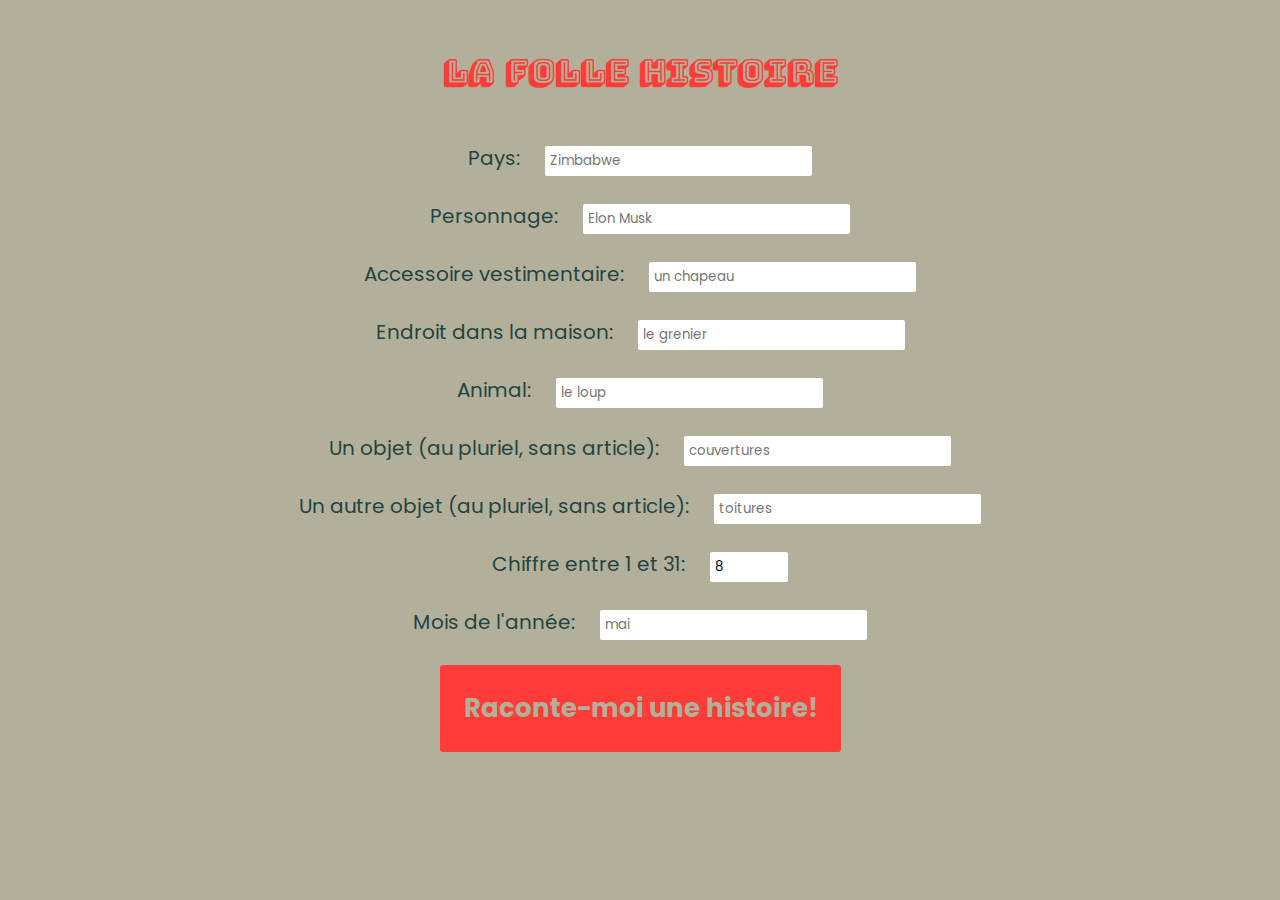
<file: index.html>
<!DOCTYPE html>
<html>
<head>
  <title>Madlibs</title>
  <meta charset="utf-8">
  <link rel="stylesheet" href="style.css">
  <link href="https://fonts.googleapis.com/css?family=B612+Mono|Bungee+Shade|Cutive+Mono|IM+Fell+DW+Pica+SC|Poppins|Share+Tech+Mono|VT323" rel="stylesheet">
  <link rel="stylesheet" href="https://use.fontawesome.com/releases/v5.6.1/css/all.css" integrity="sha384-gfdkjb5BdAXd+lj+gudLWI+BXq4IuLW5IT+brZEZsLFm++aCMlF1V92rMkPaX4PP" crossorigin="anonymous">
</head>
<body><div class="container">
    <h1>La folle histoire</h1>

    <form id="story-form">

      <div class="form-section">
        <label for="country">Pays:</label>
        <input type="text" id="country" placeholder="Zimbabwe">
      </div>

      <div class="form-section">
        <label for="character">Personnage:</label>
        <input type="text" id="character" placeholder="Elon Musk">
      </div>

      <div class="form-section">
        <label for="accessory">Accessoire vestimentaire:</label>
        <input type="text" id="accessory" placeholder="un chapeau">
      </div>

      <div class="form-section">
        <label for="home">Endroit dans la maison:</label>
        <input type="text" id="home" placeholder="le grenier">
      </div>

      <div class="form-section">
        <label for="animal">Animal:</label>
        <input type="text" id="animal" placeholder="le loup">
      </div>

      <div class="form-section">
        <label for="object-first">Un objet (au pluriel, sans article):</label>
        <input type="text" id="object-first" placeholder="couvertures">
      </div>

      <div class="form-section">
        <label for="object-second">Un autre objet (au pluriel, sans article):</label>
        <input type="text" id="object-second" placeholder="toitures">
      </div>

      <div class="form-section">
        <label for="date">Chiffre entre 1 et 31:</label>
        <input type="number" id="date" min="0" max="31" step="1" value="8">
      </div>

      <div class="form-section">
        <label for="month">Mois de l'année:</label>
        <input type="text" id="month" placeholder="mai">
      </div>

      <div class="form-section">
        <input type="button" id="submit" value="Raconte-moi une histoire!" class="red-button">
      </div>
    </form>

    <div id="output"></div>
  </div>
  <script>
    function createStory() {
      const submitButton = document.getElementById("submit");
      const form = document.getElementById('story-form');
      const output = document.getElementById('output');

      const country = document.getElementById('country');
      const character = document.getElementById('character');
      const accessory = document.getElementById('accessory');
      const home = document.getElementById('home');
      const animal = document.getElementById('animal');
      const objectFirst = document.getElementById('object-first');
      const objectSecond = document.getElementById('object-second');
      const date = document.getElementById('date');
      const month = document.getElementById('month');

      const story = `Dans quelques pays (Belgique, Luxembourg, <strong>${country.value}</strong>), le père Noël n'a jamais réussi à détrôner <strong>${character.value}</strong>. C'est donc le 6 décembre, que les enfants reçoivent la plupart de leurs cadeaux, dans <strong>${accessory.value}</strong>, disposés près de <strong>${home.value}</strong>. Les enfants laissent aussi des <strong>${objectFirst.value}</strong> pour <strong>${animal.value}</strong> de Saint Nicolas. Ils reçoivent beaucoup de friandises et de <strong>${objectSecond.value}</strong>. Mais Noël se fête de plus en plus souvent. Les <strong>${objectSecond.value}</strong> sont alors distribués le soir du <strong>${date.value}</strong> <strong>${month.value}</strong>, au réveillon.`

      form.style.display = 'none';

      output.innerHTML = story;
      output.insertAdjacentHTML('beforeend', '<br><br><br><a href="index.html" class="red-button">ENCORE!</a>');
    };

    const submitButton = document.getElementById("submit");
    submitButton.addEventListener("click", createStory);
  </script>
</body>
</html>
</file>
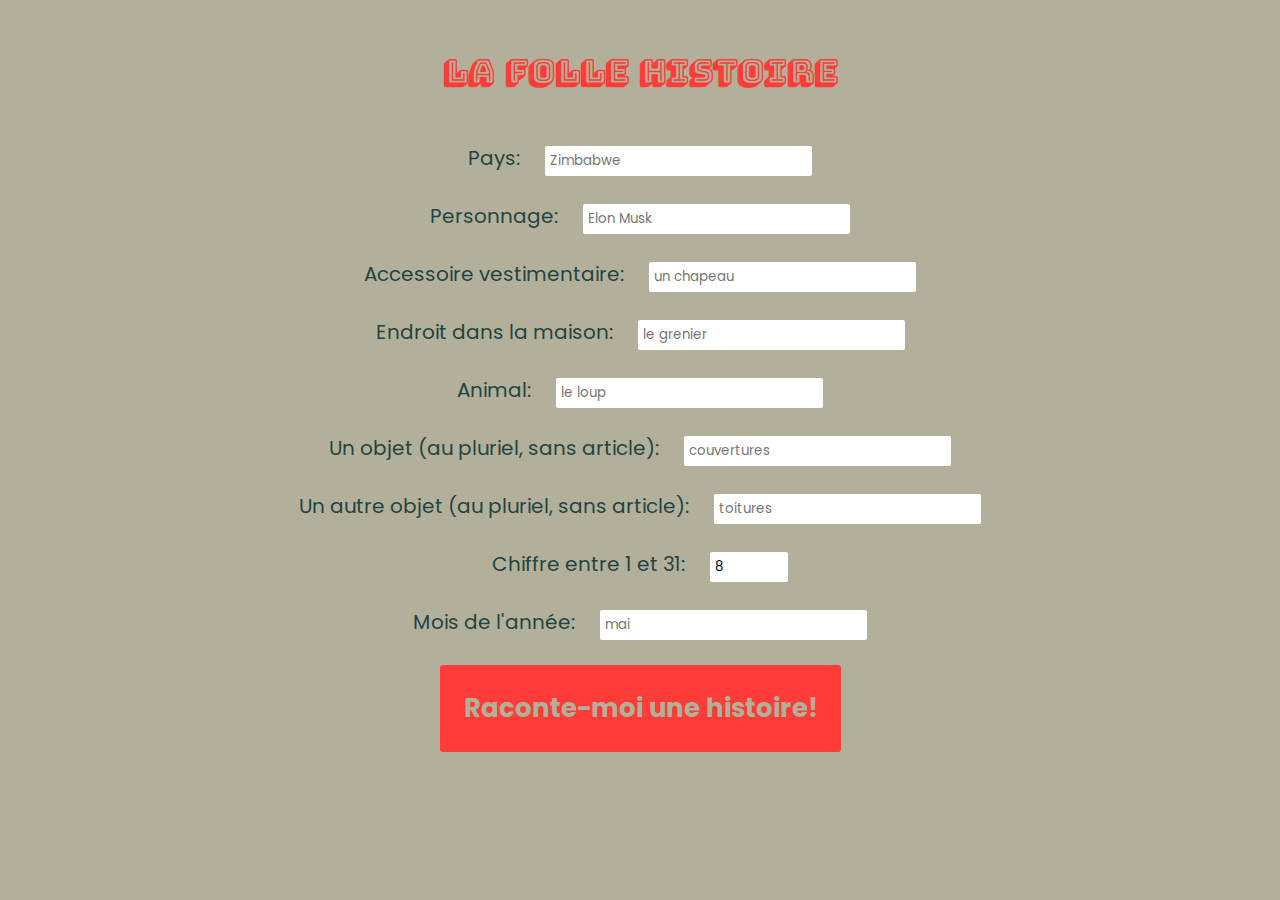
<file: index_advanced.html>
<!DOCTYPE html>
<html>
<head>
  <title>Madlibs</title>
  <meta charset="utf-8">
  <link rel="stylesheet" href="style.css">
  <link href="https://fonts.googleapis.com/css?family=B612+Mono|Bungee+Shade|Cutive+Mono|IM+Fell+DW+Pica+SC|Poppins|Share+Tech+Mono|VT323" rel="stylesheet">
  <link rel="stylesheet" href="https://use.fontawesome.com/releases/v5.6.1/css/all.css" integrity="sha384-gfdkjb5BdAXd+lj+gudLWI+BXq4IuLW5IT+brZEZsLFm++aCMlF1V92rMkPaX4PP" crossorigin="anonymous">
</head>
<body>
  <div class="container">
    <h1>La folle histoire</h1>

    <form id="story-form">

      <div class="form-section">
        <label for="country">Pays:</label>
        <input type="text" id="country" placeholder="Zimbabwe">
      </div>

      <div class="form-section">
        <label for="character">Personnage:</label>
        <input type="text" id="character" placeholder="Elon Musk">
      </div>

      <div class="form-section">
        <label for="accessory">Accessoire vestimentaire:</label>
        <input type="text" id="accessory" placeholder="un chapeau">
      </div>

      <div class="form-section">
        <label for="home">Endroit dans la maison:</label>
        <input type="text" id="home" placeholder="le grenier">
      </div>

      <div class="form-section">
        <label for="animal">Animal:</label>
        <input type="text" id="animal" placeholder="le loup">
      </div>

      <div class="form-section">
        <label for="object-first">Un objet (au pluriel, sans article):</label>
        <input type="text" id="object-first" placeholder="couvertures">
      </div>

      <div class="form-section">
        <label for="object-second">Un autre objet (au pluriel, sans article):</label>
        <input type="text" id="object-second" placeholder="toitures">
      </div>

      <div class="form-section">
        <label for="date">Chiffre entre 1 et 31:</label>
        <input type="number" id="date" min="0" max="31" step="1" value="8">
      </div>

      <div class="form-section">
        <label for="month">Mois de l'année:</label>
        <input type="text" id="month" placeholder="mai">
      </div>

      <div class="form-section">
        <input type="button" id="submit" value="Raconte-moi une histoire!" class="red-button">
      </div>
        <!-- type button is super important! If you use submit it won't work because type submit refers to the action attribute of the form element... which we don't have here-->
    </form>

    <div id="output"></div>
  </div>
  <script>
    const submitButton = document.getElementById("submit");
    const form = document.getElementById('story-form');
    const output = document.getElementById('output');

    const country = document.getElementById('country');
    const character = document.getElementById('character');
    const accessory = document.getElementById('accessory');
    const home = document.getElementById('home');
    const animal = document.getElementById('animal');
    const objectFirst = document.getElementById('object-first');
    const objectSecond = document.getElementById('object-second');
    const date = document.getElementById('date');
    const month = document.getElementById('month');

    submitButton.addEventListener('click', (event) => {
      // console.log(character);

      form.style.display = 'none';

      const story = `Dans quelques pays (Belgique, Luxembourg, <strong>${country.value}</strong>), le père Noël n'a jamais réussi à détrôner <strong>${character.value}</strong>. C'est donc le 6 décembre, que les enfants reçoivent la plupart de leurs cadeaux, dans ${accessory.value}, disposés près de ${home.value}. Les enfants laissent aussi des ${objectFirst.value} pour ${animal.value} de Saint Nicolas. Ils reçoivent beaucoup de friandises et de ${objectSecond.value}. Mais Noël se fête de plus en plus souvent. Les ${objectSecond.value} sont alors distribués le soir du ${date.value} ${month.value}, au réveillon.`

      output.innerHTML = story;

      output.insertAdjacentHTML('beforeend', '<br><br><br><a href="index.html" class="red-button">ENCORE!</a>');
    });
  </script>
</body>
</html>
</file>
<file: style.css>
body {
  background-color: #b2b09b;
  color: #254441;
  font-family: 'Poppins', sans-serif;
}

h1, h2 {
  font-family: 'Bungee Shade', cursive;
  color: #ff3c38;
  text-align: center;
  margin-bottom: 50px;
}

#story-form {
  text-align: center;
}

.container {
  width: 80%;
  margin: 50px auto;
}

.form-section {
  margin-top: 25px;
  font-size: 20px;
}

input[type=text], input[type=number] {
  font-family: 'Poppins', sans-serif;
  margin-left: 20px;
  border: none;
  border-radius: 2px;
  padding: 5px;
}

.red-button {
  font-family: 'Poppins', sans-serif;
  color: #b2b09b;
  font-weight: bold;
  text-decoration: none;
  background-color: #ff3c38;
  padding: 24px;
  font-size: 26px;
  border: none;
  border-radius: 3px;
}

.red-button:hover {
  background-color: #ff6f59;
}

#story {
  font-style: italic;
  font-family: 'IM Fell DW Pica SC', serif;
  font-size: 20px;
}
</file>
